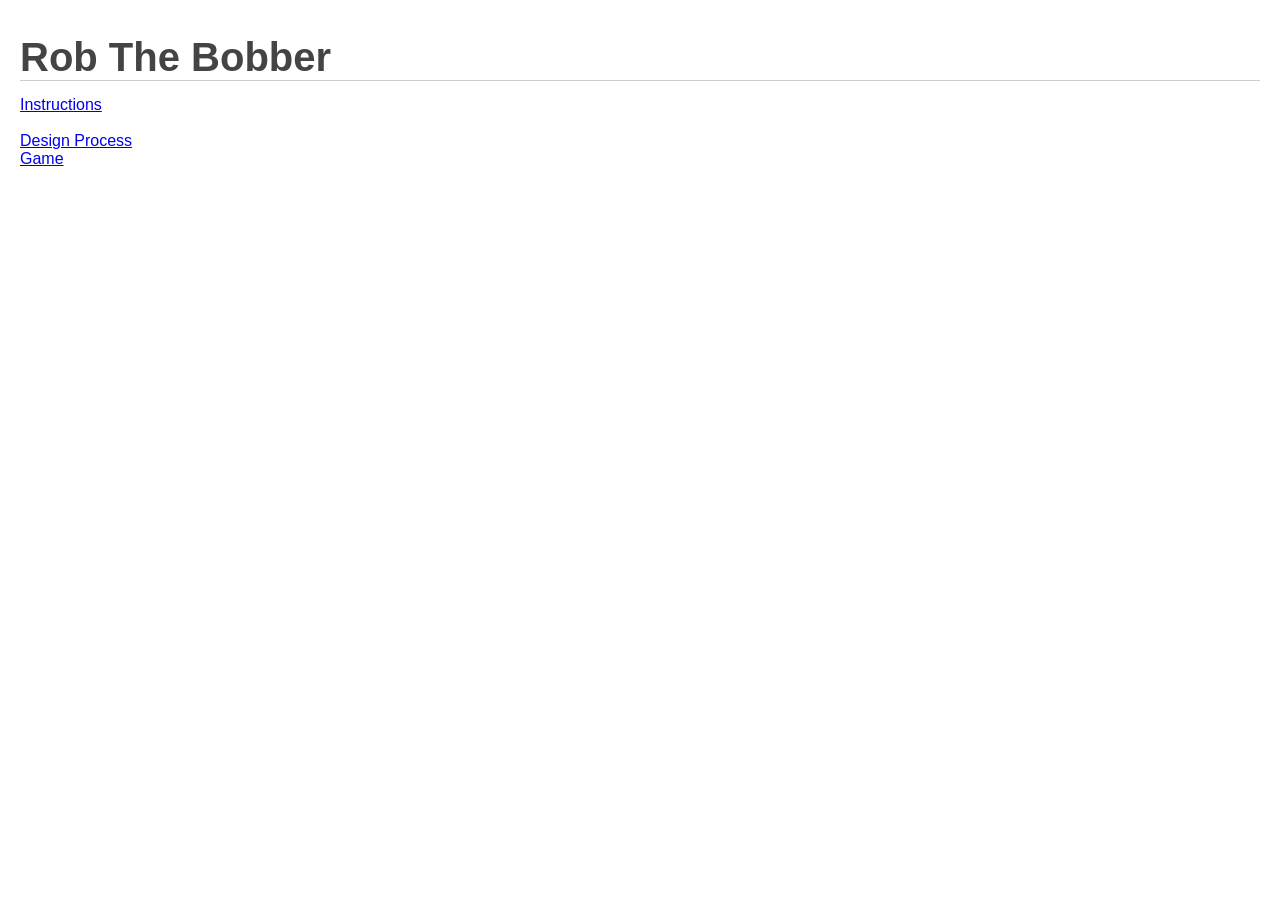
<file: html_files/index.html>
<!DOCTYPE html>
<html>
<head>
    <title>Rob the Bobber</title>
    <link rel="stylesheet" href="styles.css">
</head>
<body>
    <h1>Rob The Bobber</h1>
    <a href="Instructions.html">Instructions</href>
    <br>
    <br>
    <a href="designprocess.html">Design Process</href>
    <br>
    <a href="../index.html">Game</a>
</body>
</html>
</file>
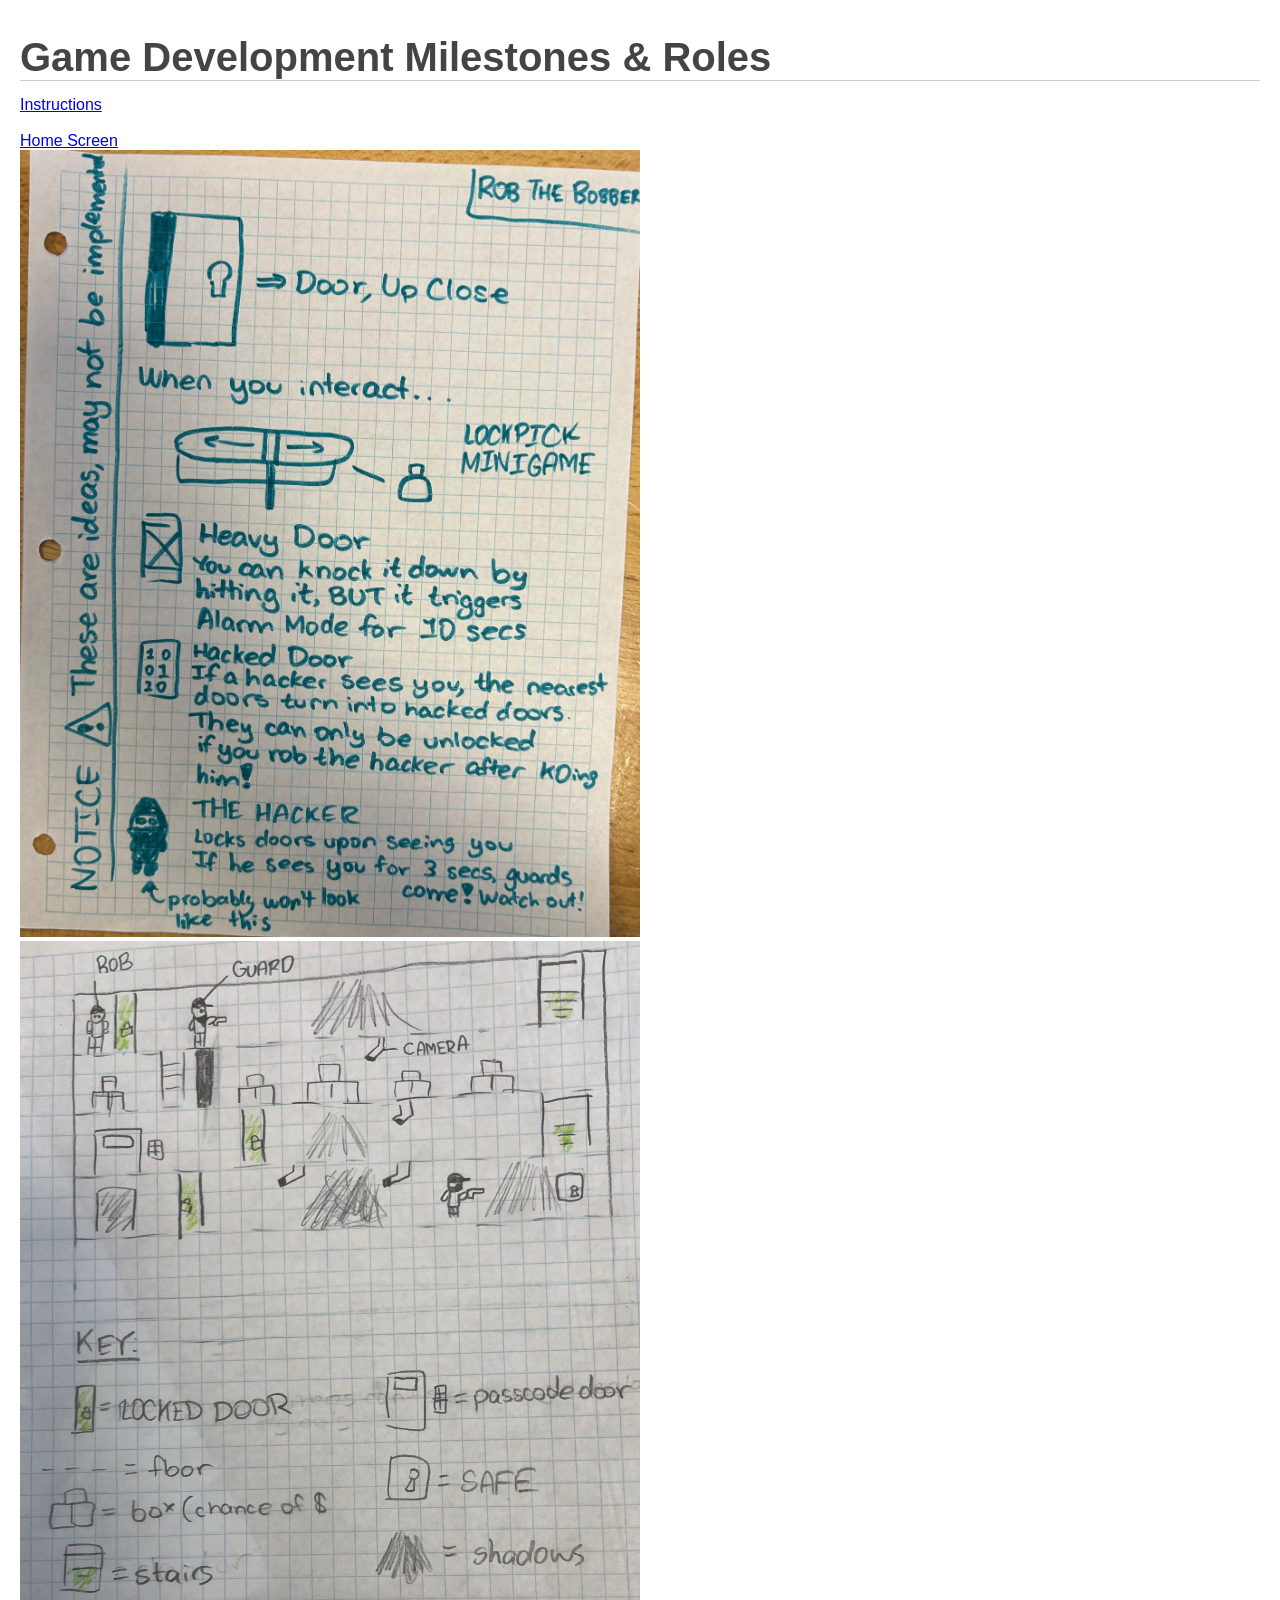
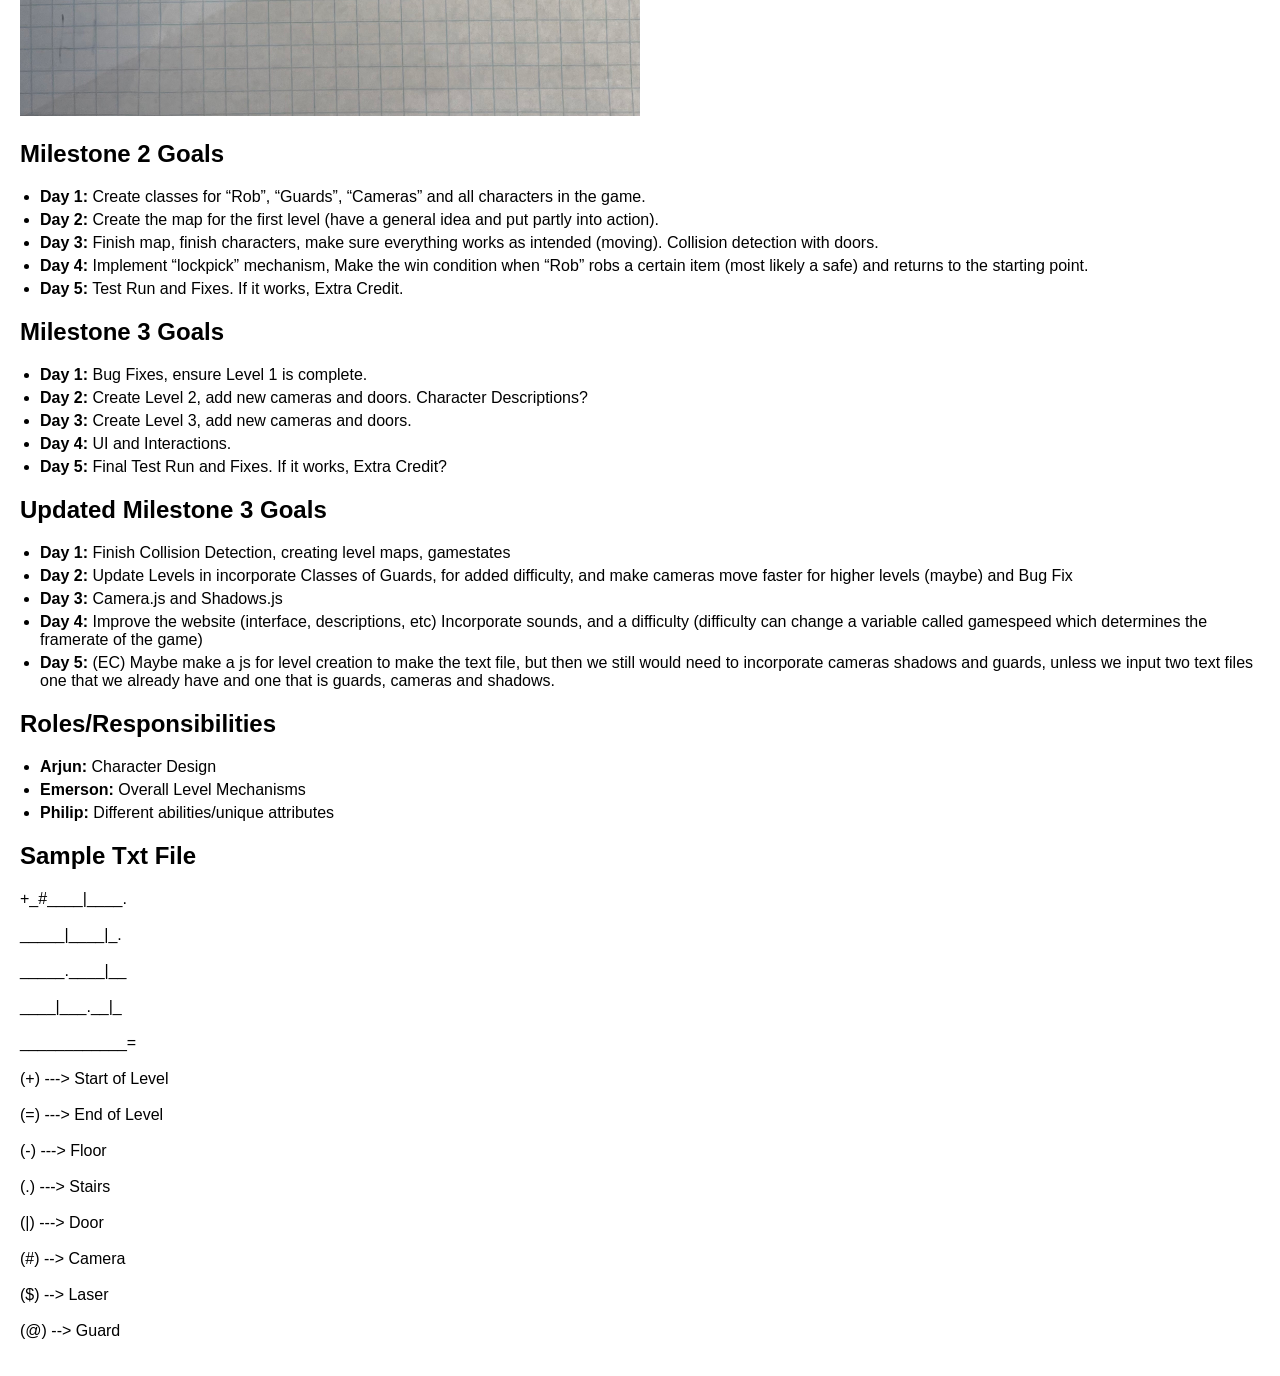
<file: html_files/designprocess.html>
<!DOCTYPE html>
<html lang="en">
<head>
  <meta charset="UTF-8">
  <meta name="viewport" content="width=device-width, initial-scale=1.0">
  <title>Rob The Bobber</title>
  <link rel="stylesheet" href="styles.css">
</head>
<body>
  <header>
    <h1>Game Development Milestones & Roles</h1>
    <a href="instructions.html">Instructions</a>
    <br>
    <br>
    <a href="index.html">Home Screen</a> 
  </header>
  <img src="diagram1.jpg" width=50% height=50% alt="Door Deep Dive"> <img src="diagram2.jpg" width=50% height=50% alt="Level Overview">
  <section id="milestone2">
    <h2>Milestone 2 Goals</h2>
    <ul>
      <li><strong>Day 1:</strong> Create classes for “Rob”, “Guards”, “Cameras” and all characters in the game.</li>
      <li><strong>Day 2:</strong> Create the map for the first level (have a general idea and put partly into action).</li>
      <li><strong>Day 3:</strong> Finish map, finish characters, make sure everything works as intended (moving). Collision detection with doors.</li>
      <li><strong>Day 4:</strong> Implement “lockpick” mechanism, Make the win condition when “Rob” robs a certain item (most likely a safe) and returns to the starting point.</li>
      <li><strong>Day 5:</strong> Test Run and Fixes. If it works, Extra Credit.</li>
    </ul>
  </section>

  <section id="milestone3">
    <h2>Milestone 3 Goals</h2>
    <ul>
      <li><strong>Day 1:</strong> Bug Fixes, ensure Level 1 is complete.</li>
      <li><strong>Day 2:</strong> Create Level 2, add new cameras and doors. Character Descriptions?</li>
      <li><strong>Day 3:</strong> Create Level 3, add new cameras and doors.</li>
      <li><strong>Day 4:</strong> UI and Interactions.</li>
      <li><strong>Day 5:</strong> Final Test Run and Fixes. If it works, Extra Credit?</li>
    </ul>
    <h2>Updated Milestone 3 Goals</h2>
    <ul>
      <li><strong>Day 1:</strong> Finish Collision Detection, creating level maps, gamestates</li>
      <li><strong>Day 2:</strong> Update Levels in incorporate Classes of Guards, for added difficulty, and make cameras move faster for higher levels (maybe) and Bug Fix</li>
      <li><strong>Day 3:</strong> Camera.js and Shadows.js</li>
      <li><strong>Day 4:</strong> Improve the website (interface, descriptions, etc) Incorporate sounds, and a difficulty (difficulty can change a variable called gamespeed which determines the framerate of the game)</li>
      <li><strong>Day 5:</strong> (EC) Maybe make a js for level creation to make the text file, but then we still would need to incorporate cameras shadows and guards, unless we input two text files one that we already have and one that is guards, cameras and shadows.</li>
    </ul>
  


  </section>

  <section id="roles">
    <h2>Roles/Responsibilities</h2>
    <ul>
      <li><strong>Arjun:</strong> Character Design</li>
      <li><strong>Emerson:</strong> Overall Level Mechanisms</li>
      <li><strong>Philip:</strong> Different abilities/unique attributes</li>
    </ul>
  </section>
  <section id="level-desc">
    <h2>Sample Txt File</h2>
    <p>
        +_#____|____.
        <br>
        <br>
        _____|____|_.
        <br>
        <br>
        _____.____|__
        <br>
        <br>
        ____|___.__|_
        <br>
        <br>
        ____________=

        <br>
        <br>
        (+) ---> Start of Level
        <br>
        <br>
        (=) ---> End of Level
        <br>
        <br>
        (-) ---> Floor 
        <br>
        <br>
        (.) ---> Stairs
        <br>
        <br>
        (|) ---> Door
        <br>
        <br>
        (#) --> Camera
        <br>
        <br>
        ($) --> Laser
        <br>
        <br>
        (@) --> Guard
    </p>
  </section>
</body>
</html>
</file>
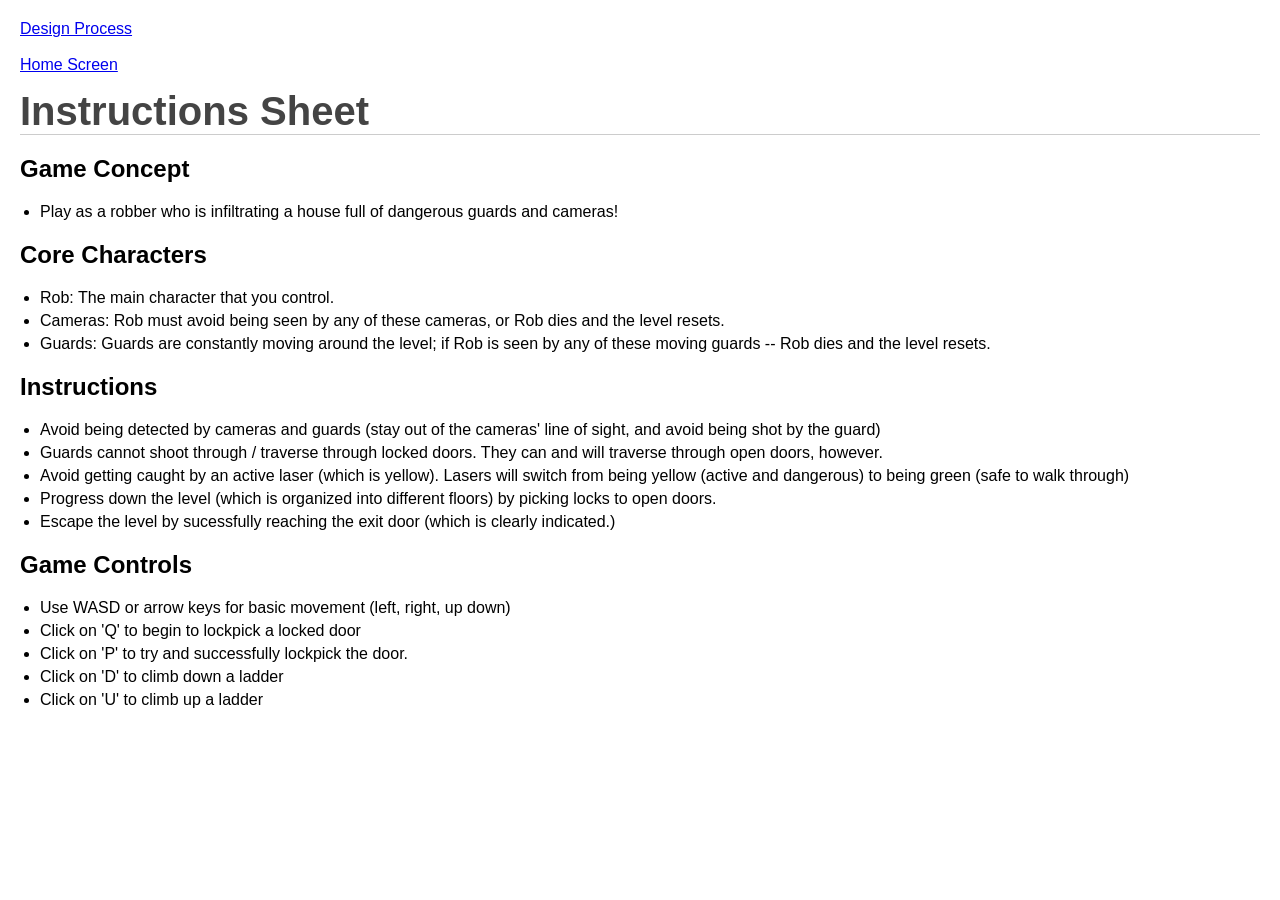
<file: html_files/Instructions.html>
<!DOCTYPE html>
<html>
<head>
    <title>Rob the Bobber Instructions</title>
    <link rel="stylesheet" href="styles.css">
</head>
<body>
    <a href="designprocess.html">Design Process</a>
    <br>
    <br>
    <a href="index.html">Home Screen</a> 
    <h1>Instructions Sheet</h1>
    <h2 id="game-concept">Game Concept</h2>
    <ul>
        <li>Play as a robber who is infiltrating a house full of dangerous guards and cameras!</li>
    </ul>
    <h2 id="core-characters">Core Characters</h2>
    <ul>
        <li>Rob: The main character that you control.</li>
        <li>Cameras: Rob must avoid being seen by any of these cameras, or Rob dies and the level resets.</li>
        <li>Guards: Guards are constantly moving around the level; if Rob is seen by any of these moving guards -- Rob dies and the level resets.</li>
    </ul>
    <h2 id="instructions">Instructions</h2>
    <ul>
        <li>Avoid being detected by cameras and guards (stay out of the cameras' line of sight, and avoid being shot by the guard)</li>
        <li>Guards cannot shoot through / traverse through locked doors. They can and will traverse through open doors, however. </li>
        <li>Avoid getting caught by an active laser (which is yellow). Lasers will switch from being yellow (active and dangerous) to being green (safe to walk through)</li>
        <li>Progress down the level (which is organized into different floors) by picking locks to open doors.</li>
        <li>Escape the level by sucessfully reaching the exit door (which is clearly indicated.)</li>
    </ul>
    <h2 id="game-controls">Game Controls</h2>
        <ul>
        <li>Use WASD or arrow keys for basic movement (left, right, up down)</li>
        <li>Click on &#39;Q&#39; to begin to lockpick a locked door</li>
        <li>Click on &#39;P&#39; to try and successfully lockpick the door.</li>
        <li>Click on &#39;D&#39; to climb down a ladder</li>
        <li>Click on &#39;U&#39; to climb up a ladder</li>
    </ul>
</body>
</file>
<file: html_files/styles.css>
/* Basic Reset */
/*
* {
  margin: 0;
  padding: 0;
  box-sizing: border-box;
}


body {
  font-family: 'Helvetica Neue', Helvetica, Arial, sans-serif;
  background: #fafafa;
  color: #333;
  line-height: 1.6;
  padding: 20px;
  -webkit-font-smoothing: antialiased;
  -moz-osx-font-smoothing: grayscale;
}

h1 {
  font-size: 2em;
  margin: 20px 0 10px;
  color: #222;
  letter-spacing: 1px;
  border-bottom: 2px solid #ddd;
  padding-bottom: 5px;
  transition: border-color 0.3s ease;
}

h1:hover {
  border-bottom-color: #007bff;
}

ul {
  list-style-type: disc;
  margin-left: 20px;
  margin-bottom: 20px;
  padding-left: 10px;
}

li {
  margin-bottom: 10px;
  line-height: 1.8;
}

*/

body {
  font-family: Arial, sans-serif;
  background-color: #fff;
  color: #000;
  margin: 10px;
  padding: 10px;
}

h1 {
  font-size: 40px;
  color: #444;
  margin: 15px 0;
  border-bottom: 1px solid #ccc;
}

ul {
  margin: 10px 0 20px 20px;
  padding: 0;
  list-style-type: disc;
}

li {
  margin: 5px 0;
}
</file>
